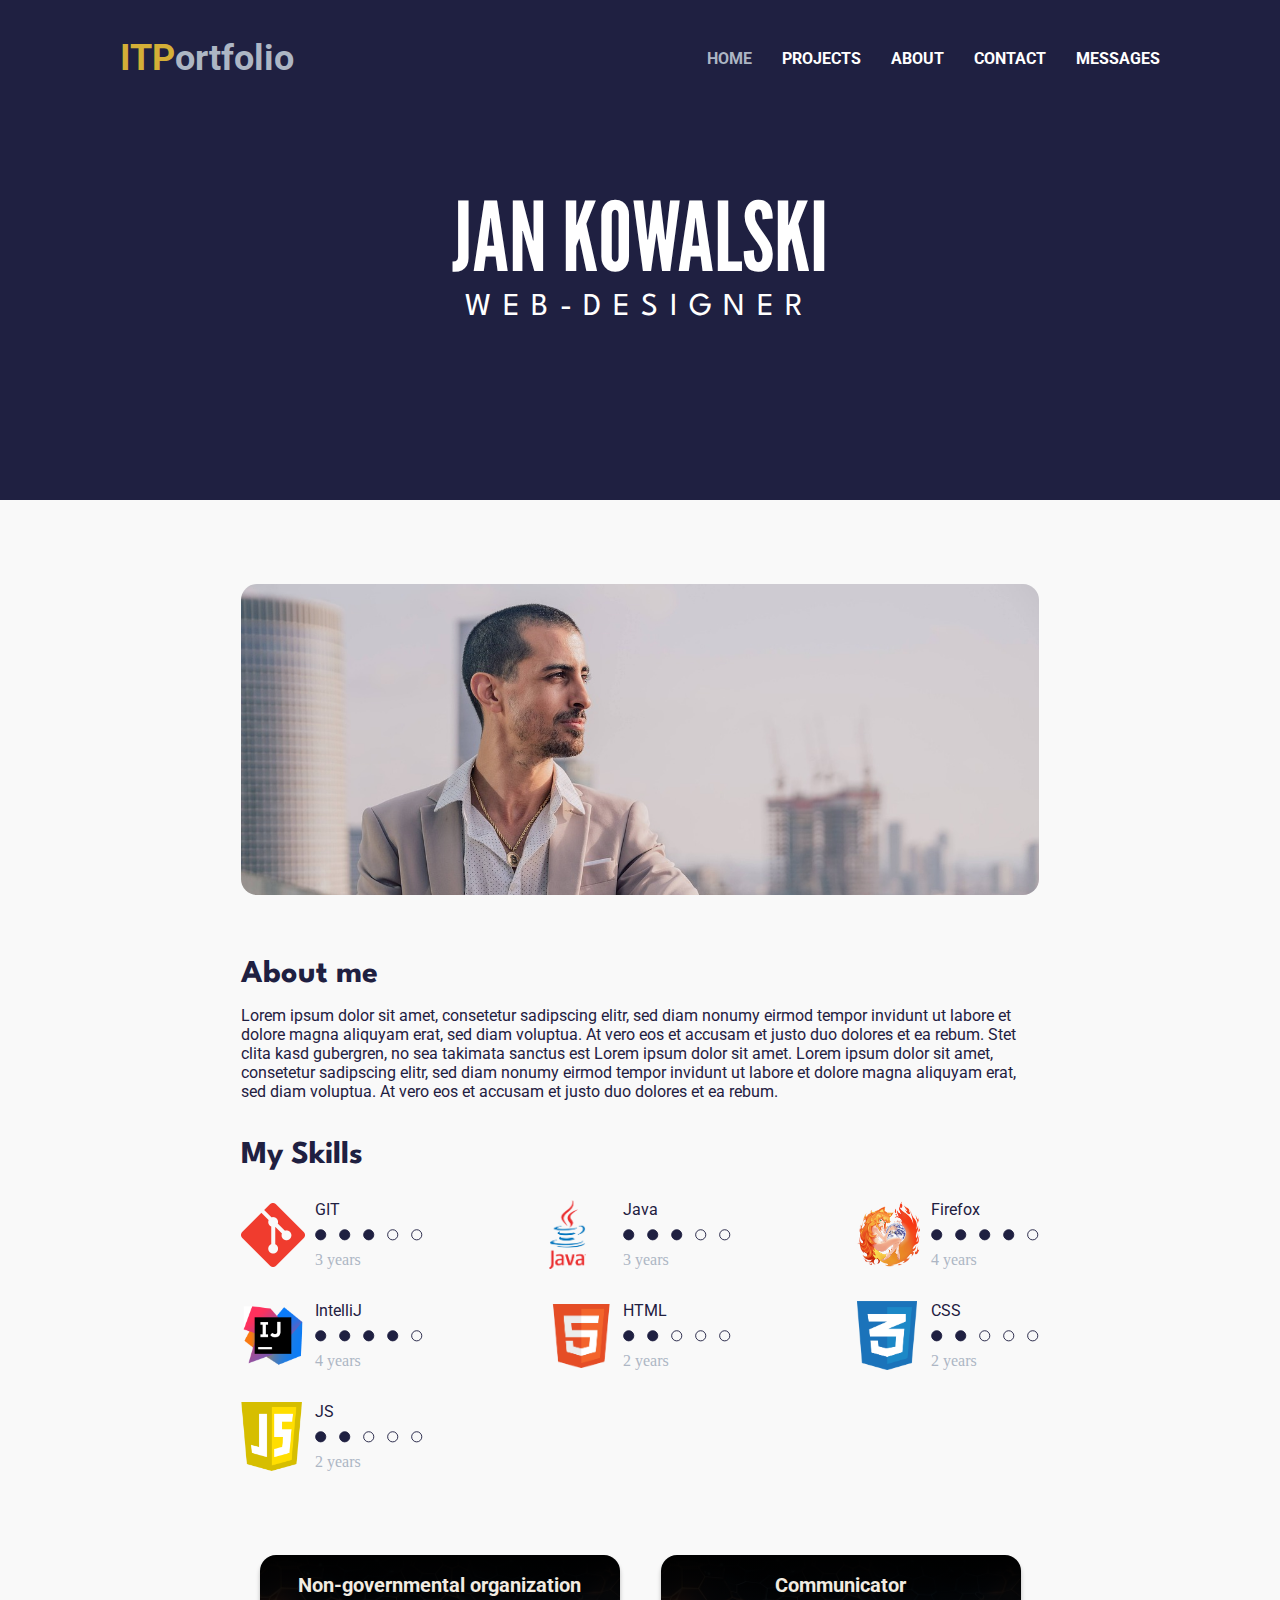
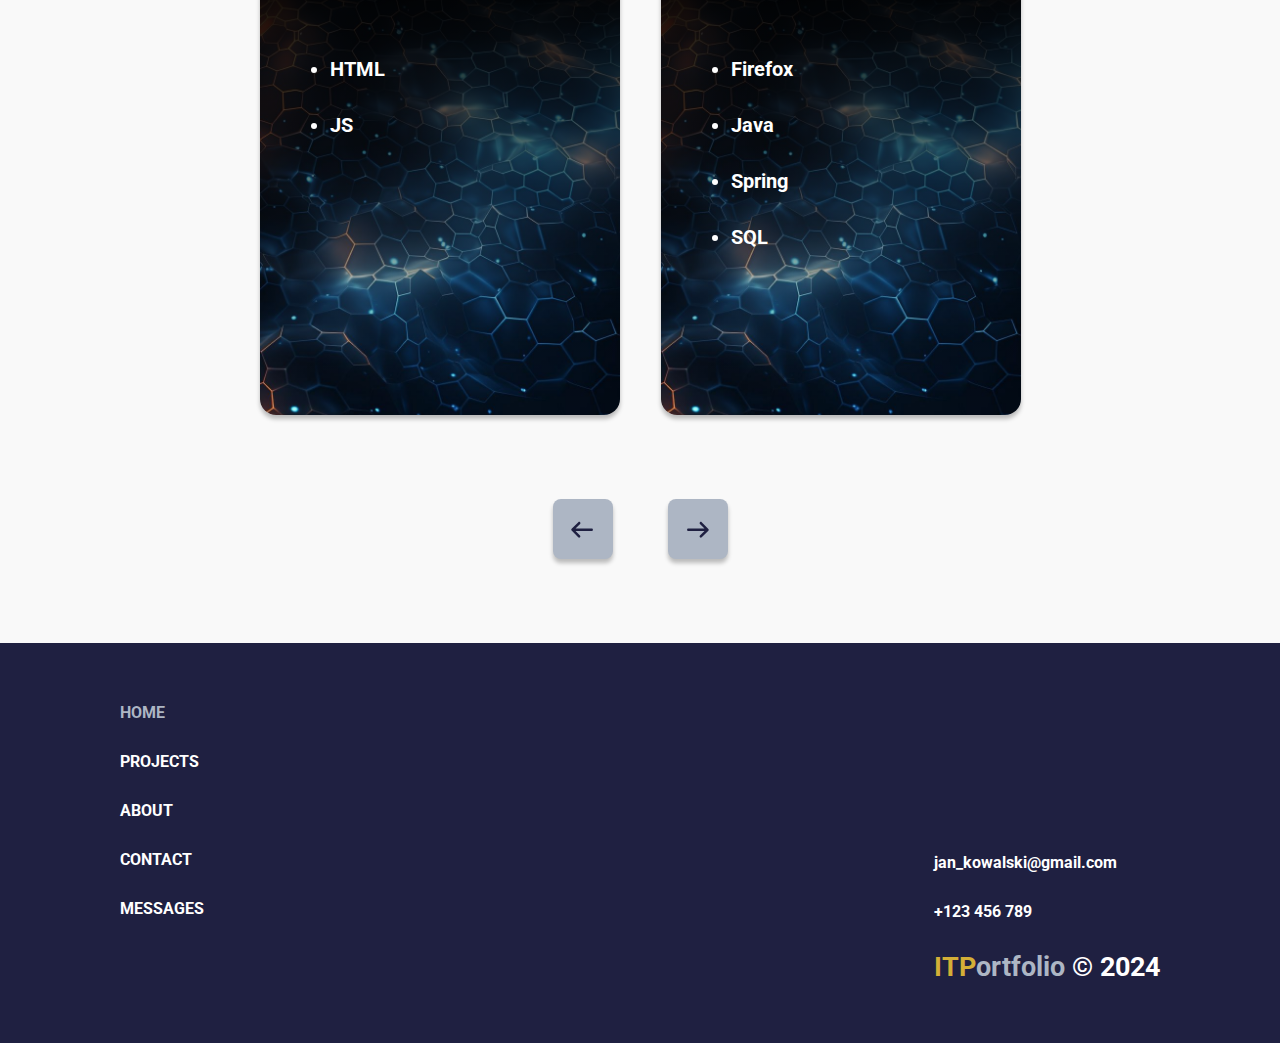
<file: index.html>
<!doctype html>
<html class = "no-js" lang = "en">
  <head>
    <meta charset = "utf-8">
    <meta content = "width=device-width, initial-scale=1" name = "viewport">
    <title>ITPortfolio</title>
    <link href = "css/theme.css" rel = "stylesheet">
    <link href = "css/style.css" rel = "stylesheet">
    <link href = "css/projects.css" rel = "stylesheet">
    <link href = "css/about.css" rel = "stylesheet">
    <link href = "css/contact.css" rel = "stylesheet">
    <link href = "css/messages.css" rel = "stylesheet">
    <link href = "css/mobile/mobileTheme.css" rel = "stylesheet">
    <link href = "css/mobile/mobileStyle.css" rel = "stylesheet">
    <link href = "css/mobile/mobileProjects.css" rel = "stylesheet">
    <link href = "css/mobile/mobileContact.css" rel = "stylesheet">
    <link href = "css/mobile/mobileMessages.css" rel = "stylesheet">
    <meta content = "IT portfolio with information about completed projects and technologies used in them."
          name = "description">

    <link href = "/favicon.ico" rel = "icon" sizes = "any">
    <link href = "/icon.svg" rel = "icon" type = "image/svg+xml">
    <link href = "icon.png" rel = "apple-touch-icon">

    <link href = "https://fonts.googleapis.com" rel = "preconnect">
    <link crossorigin href = "https://fonts.gstatic.com" rel = "preconnect">
    <link href = "https://fonts.googleapis.com/css2?family=League+Gothic&family=Roboto:ital,wght@0,100;0,300;0,400;0,500;0,700;0,900;1,100;1,300;1,400;1,500;1,700;1,900&display=swap"
          rel = "stylesheet">
    <link href = "https://fonts.googleapis.com/css2?family=League+Gothic&family=League+Spartan:wght@100..900&family=Roboto:ital,wght@0,100;0,300;0,400;0,500;0,700;0,900;1,100;1,300;1,400;1,500;1,700;1,900&display=swap"
          rel = "stylesheet">
    <link href = "https://fonts.googleapis.com/css2?family=Roboto:ital,wght@0,100;0,300;0,400;0,500;0,700;0,900;1,100;1,300;1,400;1,500;1,700;1,900&display=swap"
          rel = "stylesheet">
  </head>

  <body>
    <header class = "header">
      <div class = "nav">
        <h3 class = "logo"><span class = "logo-origin">ITP</span><span class = "logo-end">ortfolio</span></h3>
        <div class = "links headerLinks">
          <div class = "links-container">
            <a class = "homeButton">HOME</a> <a class = "projectsButton">PROJECTS</a> <a class = "aboutButton">ABOUT</a>
            <a class = "contactButton">CONTACT</a> <a class = "messagesButton">MESSAGES</a>
          </div>
        </div>
        <button class = "buttonGrey" id = "hamburgerMenu"></button>
      </div>
      <div class = "centerElement">
        <h1 class = "title-name">JAN KOWALSKI</h1>
        <h2 class = "title-profession">WEB-DESIGNER</h2>
      </div>
    </header>

    <main class = "main"></main>

    <footer class = "footer">
      <div class = "footer-container">
        <div class = "links footerLinksContainer">
          <div class = "links-container footerLinks">
            <a class = "homeButton">HOME</a> <a class = "projectsButton">PROJECTS</a> <a class = "aboutButton">ABOUT</a>
            <a class = "contactButton">CONTACT</a> <a class = "messagesButton">MESSAGES</a>
          </div>
        </div>
        <div class = "footerInfo contactData">
          <div class = "footerInfo">
            <span>jan_kowalski@gmail.com</span> <span>+123 456 789</span>
          </div>
          <span class = "logoData"><span class = "logo logoFooter"><span class = "logo-origin">ITP</span><span class = "logo-end">ortfolio</span></span> © 2024</span>
        </div>
      </div>
    </footer>

    <script src = "./src/index.js" type = "module"></script>
  </body>

</html>
</file>
<file: css/theme.css>
html {
  --colorMain: #1F2041;
  --colorBackground: #F9F9F9;
  --colorWhite: #FFFFFF;
  --colorGold: #D4AF37;
  --colorGray: #ADB6C4;
  --colorSelection: #b3d4fc;
  --colorProjectTitle: #F1EBE1;
  --colorShadow: #00000040;
  --colorShadowWhite: #FFFFFF40;
  --colorBlack: #000000;
  --colorRed: #AF0808;
  --fontLeagueGothic: "League Gothic", sans-serif;
  --fontLeagueSpartan: "League Spartan", sans-serif;
  --fontRoboto: "Roboto", sans-serif;
  --dotEmpty: url("data:image/svg+xml,%3Csvg%20width%3D%2213%22%20height%3D%2213%22%20viewBox%3D%220%200%2013%2013%22%20fill%3D%22none%22%20xmlns%3D%22http%3A%2F%2Fwww.w3.org%2F2000%2Fsvg%22%3E%0A%3Ccircle%20cx%3D%226.19556%22%20cy%3D%226.28137%22%20r%3D%225.5%22%20stroke%3D%22%231F2041%22%2F%3E%0A%3C%2Fsvg%3E%0A");
  --dotFilled: url("data:image/svg+xml,%3Csvg%20width%3D%2213%22%20height%3D%2213%22%20viewBox%3D%220%200%2013%2013%22%20fill%3D%22none%22%20xmlns%3D%22http%3A%2F%2Fwww.w3.org%2F2000%2Fsvg%22%3E%0A%3Ccircle%20cx%3D%226.19556%22%20cy%3D%226.28137%22%20r%3D%225.5%22%20fill%3D%22%231F2041%22%20stroke%3D%22%231F2041%22%2F%3E%0A%3C%2Fsvg%3E%0A");
  --buttonArrowLeft: url("data:image/svg+xml,%3Csvg%20width%3D%2241%22%20height%3D%2241%22%20viewBox%3D%220%200%2041%2041%22%20fill%3D%22none%22%20xmlns%3D%22http%3A%2F%2Fwww.w3.org%2F2000%2Fsvg%22%3E%0A%3Cpath%20d%3D%22M18.0127%2026.5479C18.4976%2027.0393%2018.4924%2027.8307%2018.0011%2028.3157C17.5097%2028.8006%2016.7183%2028.7954%2016.2333%2028.304L9.61064%2021.5937C9.1257%2021.1023%209.1309%2020.3109%209.62226%2019.826L16.3326%2013.2033C16.824%2012.7183%2017.6154%2012.7235%2018.1003%2013.2149C18.5853%2013.7062%2018.5801%2014.4977%2018.0887%2014.9826L13.5262%2019.4855L29.6748%2019.5916C30.3651%2019.5962%2030.9211%2020.1595%2030.9165%2020.8498C30.912%2021.5402%2030.3487%2022.0961%2029.6583%2022.0916L13.5098%2021.9854L18.0127%2026.5479Z%22%20fill%3D%22%231F2041%22%2F%3E%0A%3C%2Fsvg%3E%0A");
  --buttonArrowRight: url("data:image/svg+xml,%3Csvg%20width%3D%2241%22%20height%3D%2241%22%20viewBox%3D%220%200%2041%2041%22%20fill%3D%22none%22%20xmlns%3D%22http%3A%2F%2Fwww.w3.org%2F2000%2Fsvg%22%3E%0A%3Cpath%20d%3D%22M22.9494%2014.9986C22.4612%2014.5104%2022.4612%2013.719%2022.9494%2013.2308C23.4375%2012.7427%2024.229%2012.7427%2024.7171%2013.2308L31.3838%2019.8975C31.872%2020.3856%2031.872%2021.1771%2031.3838%2021.6653L24.7171%2028.3319C24.229%2028.8201%2023.4375%2028.8201%2022.9494%2028.3319C22.4612%2027.8438%2022.4612%2027.0523%2022.9494%2026.5642L27.4822%2022.0314H11.3333C10.6429%2022.0314%2010.0833%2021.4717%2010.0833%2020.7814C10.0833%2020.091%2010.6429%2019.5314%2011.3333%2019.5314H27.4822L22.9494%2014.9986Z%22%20fill%3D%22%231F2041%22%2F%3E%0A%3C%2Fsvg%3E%0A");
  --buttonArrowUp: url("data:image/svg+xml,%3Csvg%20width%3D%2241%22%20height%3D%2241%22%20viewBox%3D%220%200%2041%2041%22%20fill%3D%22none%22%20xmlns%3D%22http%3A%2F%2Fwww.w3.org%2F2000%2Fsvg%22%3E%0A%3Cpath%20d%3D%22M14.7171%2018.3318C14.229%2018.8199%2013.4375%2018.8199%2012.9494%2018.3318C12.4612%2017.8436%2012.4612%2017.0521%2012.9494%2016.564L19.616%209.89733C20.1042%209.40917%2020.8956%209.40917%2021.3838%209.89733L28.0505%2016.564C28.5386%2017.0521%2028.5386%2017.8436%2028.0505%2018.3318C27.5623%2018.8199%2026.7709%2018.8199%2026.2827%2018.3318L21.7499%2013.799V29.9479C21.7499%2030.6382%2021.1903%2031.1979%2020.4999%2031.1979C19.8096%2031.1979%2019.2499%2030.6382%2019.2499%2029.9479V13.799L14.7171%2018.3318Z%22%20fill%3D%22%231F2041%22%2F%3E%0A%3C%2Fsvg%3E%0A");
  --buttonArrowDown: url("data:image/svg+xml,%3Csvg%20width%3D%2241%22%20height%3D%2241%22%20viewBox%3D%220%200%2041%2041%22%20fill%3D%22none%22%20xmlns%3D%22http%3A%2F%2Fwww.w3.org%2F2000%2Fsvg%22%3E%0A%3Cpath%20d%3D%22M26.2829%2023.2307C26.771%2022.7426%2027.5625%2022.7426%2028.0506%2023.2307C28.5388%2023.7189%2028.5388%2024.5104%2028.0506%2024.9985L21.384%2031.6652C20.8958%2032.1533%2020.1044%2032.1533%2019.6162%2031.6652L12.9495%2024.9985C12.4614%2024.5104%2012.4614%2023.7189%2012.9495%2023.2307C13.4377%2022.7426%2014.2291%2022.7426%2014.7173%2023.2307L19.2501%2027.7635V11.6146C19.2501%2010.9243%2019.8097%2010.3646%2020.5001%2010.3646C21.1904%2010.3646%2021.7501%2010.9243%2021.7501%2011.6146V27.7635L26.2829%2023.2307Z%22%20fill%3D%22%231F2041%22%2F%3E%0A%3C%2Fsvg%3E%0A");
  --buttonAdd: url("data:image/svg+xml,%3Csvg%20width%3D%2217%22%20height%3D%2218%22%20viewBox%3D%220%200%2017%2018%22%20fill%3D%22none%22%20xmlns%3D%22http%3A%2F%2Fwww.w3.org%2F2000%2Fsvg%22%3E%0A%3Cpath%20fill-rule%3D%22evenodd%22%20clip-rule%3D%22evenodd%22%20d%3D%22M8.25%200.75C8.44891%200.75%208.63968%200.829018%208.78033%200.96967C8.92098%201.11032%209%201.30109%209%201.5V8.25H15.75C15.9489%208.25%2016.1397%208.32902%2016.2803%208.46967C16.421%208.61032%2016.5%208.80109%2016.5%209C16.5%209.19891%2016.421%209.38968%2016.2803%209.53033C16.1397%209.67098%2015.9489%209.75%2015.75%209.75H9V16.5C9%2016.6989%208.92098%2016.8897%208.78033%2017.0303C8.63968%2017.171%208.44891%2017.25%208.25%2017.25C8.05109%2017.25%207.86032%2017.171%207.71967%2017.0303C7.57902%2016.8897%207.5%2016.6989%207.5%2016.5V9.75H0.75C0.551088%209.75%200.360322%209.67098%200.21967%209.53033C0.0790175%209.38968%200%209.19891%200%209C0%208.80109%200.0790175%208.61032%200.21967%208.46967C0.360322%208.32902%200.551088%208.25%200.75%208.25H7.5V1.5C7.5%201.30109%207.57902%201.11032%207.71967%200.96967C7.86032%200.829018%208.05109%200.75%208.25%200.75Z%22%20fill%3D%22%231F2041%22%2F%3E%0A%3C%2Fsvg%3E%0A");
  --buttonBin: url("data:image/svg+xml,%3Csvg%20width%3D%2222%22%20height%3D%2222%22%20viewBox%3D%220%200%2022%2022%22%20fill%3D%22none%22%20xmlns%3D%22http%3A%2F%2Fwww.w3.org%2F2000%2Fsvg%22%3E%0A%3Cpath%20fill-rule%3D%22evenodd%22%20clip-rule%3D%22evenodd%22%20d%3D%22M16.3334%203.1429V3.38001C17.8729%203.50409%2019.4062%203.68251%2020.9295%203.91482C21.0445%203.93238%2021.1545%203.96973%2021.2531%204.02475C21.3518%204.07976%2021.4372%204.15136%2021.5044%204.23546C21.5716%204.31955%2021.6194%204.4145%2021.6451%204.51487C21.6707%204.61524%2021.6736%204.71908%2021.6537%204.82045C21.6337%204.92182%2021.5914%205.01874%2021.5289%205.10567C21.4665%205.19261%2021.3853%205.26785%2021.2899%205.32712C21.1944%205.38638%2021.0867%205.4285%2020.9728%205.45107C20.8589%205.47365%2020.7411%205.47623%2020.6261%205.45867L20.3784%205.42211L19.1873%2019.0744C19.1186%2019.8615%2018.7154%2020.5968%2018.0581%2021.1333C17.4009%2021.6697%2016.5382%2021.9677%2015.6424%2021.9678H6.35886C5.46309%2021.9677%204.60035%2021.6697%203.94313%2021.1333C3.28591%2020.5968%202.88265%2019.8615%202.81397%2019.0744L1.62168%205.42211L1.37397%205.45867C1.25896%205.47623%201.14114%205.47365%201.02725%205.45107C0.913365%205.4285%200.805638%205.38638%200.71022%205.32712C0.517516%205.20743%200.386653%205.02517%200.346419%204.82045C0.306184%204.61572%200.359875%204.40529%200.495679%204.23546C0.631483%204.06562%200.838276%203.95028%201.07057%203.91482C2.59384%203.68223%204.12714%203.50381%205.66671%203.38001V3.1429C5.66671%201.50923%207.10434%200.113708%209.00419%200.0604361C10.3348%200.0229048%2011.6665%200.0229048%2012.9971%200.0604361C14.8969%200.113708%2016.3334%201.50923%2016.3334%203.1429ZM9.06108%201.62622C10.3538%201.58978%2011.6475%201.58978%2012.9402%201.62622C13.8326%201.65129%2014.5556%202.31353%2014.5556%203.1429V3.26094C12.1874%203.13418%209.81268%203.13418%207.44449%203.26094V3.1429C7.44449%202.31353%208.16627%201.65129%209.06108%201.62622ZM8.64034%207.83606C8.63583%207.73318%208.60837%207.6321%208.55952%207.53857C8.51068%207.44504%208.44142%207.36091%208.35569%207.29098C8.26995%207.22104%208.16943%207.16668%208.05986%207.13098C7.95029%207.09529%207.83381%207.07896%207.71708%207.08294C7.60035%207.08692%207.48565%207.11112%207.37954%207.15417C7.27342%207.19721%207.17796%207.25826%207.09861%207.33382C7.01926%207.40938%206.95757%207.49797%206.91707%207.59454C6.87657%207.69111%206.85805%207.79377%206.86256%207.89665L7.27382%2017.2976C7.28294%2017.5052%207.38527%2017.7012%207.5583%2017.8423C7.64398%2017.9122%207.74444%2017.9665%207.85394%2018.0022C7.96344%2018.0379%208.07983%2018.0542%208.19649%2018.0502C8.31314%2018.0462%208.42776%2018.022%208.53381%2017.979C8.63985%2017.936%208.73525%2017.875%208.81454%2017.7995C8.89384%2017.724%208.95548%2017.6354%208.99595%2017.5389C9.03642%2017.4424%209.05493%2017.3398%209.05041%2017.237L8.64034%207.83606ZM15.1352%207.89665C15.1438%207.79179%2015.1285%207.68647%2015.09%207.58695C15.0516%207.48743%2014.9908%207.39575%2014.9112%207.31738C14.8317%207.23901%2014.7351%207.17555%2014.6272%207.13077C14.5193%207.08599%2014.4022%207.06082%2014.283%207.05675C14.1638%207.05269%2014.0449%207.06981%2013.9334%207.10709C13.8218%207.14438%2013.72%207.20107%2013.6338%207.27379C13.5477%207.34651%2013.479%207.43377%2013.4319%207.53037C13.3848%207.62697%2013.3603%207.73093%2013.3597%207.83606L12.9485%2017.237C12.9394%2017.4448%2013.0243%2017.6472%2013.1845%2017.7998C13.3448%2017.9524%2013.5673%2018.0427%2013.803%2018.0507C14.0388%2018.0587%2014.2685%2017.9839%2014.4416%2017.8427C14.6148%2017.7014%2014.7171%2017.5054%2014.7263%2017.2976L15.1352%207.89665Z%22%20fill%3D%22%231F2041%22%2F%3E%0A%3C%2Fsvg%3E%0A");
  --buttonClose: url("data:image/svg+xml,%3Csvg%20width%3D%2214%22%20height%3D%2214%22%20viewBox%3D%220%200%2014%2014%22%20fill%3D%22none%22%20xmlns%3D%22http%3A%2F%2Fwww.w3.org%2F2000%2Fsvg%22%3E%0A%3Cpath%20d%3D%22M1%2013L13%201M1%201L13%2013%22%20stroke%3D%22%231F2041%22%20stroke-width%3D%221.5%22%20stroke-linecap%3D%22round%22%20stroke-linejoin%3D%22round%22%2F%3E%0A%3C%2Fsvg%3E%0A");
  --backgroundImageHamburgerMenuWhite: url("data:image/svg+xml,%3Csvg%20width%3D%2238%22%20height%3D%2226%22%20viewBox%3D%220%200%2038%2026%22%20fill%3D%22none%22%20xmlns%3D%22http%3A%2F%2Fwww.w3.org%2F2000%2Fsvg%22%3E%0A%3Cpath%20fill-rule%3D%22evenodd%22%20clip-rule%3D%22evenodd%22%20d%3D%22M0.25%202.0625C0.25%201.6481%200.41462%201.25067%200.707645%200.957645C1.00067%200.66462%201.3981%200.5%201.8125%200.5H36.1875C36.6019%200.5%2036.9993%200.66462%2037.2924%200.957645C37.5854%201.25067%2037.75%201.6481%2037.75%202.0625C37.75%202.4769%2037.5854%202.87433%2037.2924%203.16735C36.9993%203.46038%2036.6019%203.625%2036.1875%203.625H1.8125C1.3981%203.625%201.00067%203.46038%200.707645%203.16735C0.41462%202.87433%200.25%202.4769%200.25%202.0625ZM0.25%2013C0.25%2012.5856%200.41462%2012.1882%200.707645%2011.8951C1.00067%2011.6021%201.3981%2011.4375%201.8125%2011.4375H36.1875C36.6019%2011.4375%2036.9993%2011.6021%2037.2924%2011.8951C37.5854%2012.1882%2037.75%2012.5856%2037.75%2013C37.75%2013.4144%2037.5854%2013.8118%2037.2924%2014.1049C36.9993%2014.3979%2036.6019%2014.5625%2036.1875%2014.5625H1.8125C1.3981%2014.5625%201.00067%2014.3979%200.707645%2014.1049C0.41462%2013.8118%200.25%2013.4144%200.25%2013ZM0.25%2023.9375C0.25%2023.5231%200.41462%2023.1257%200.707645%2022.8326C1.00067%2022.5396%201.3981%2022.375%201.8125%2022.375H36.1875C36.6019%2022.375%2036.9993%2022.5396%2037.2924%2022.8326C37.5854%2023.1257%2037.75%2023.5231%2037.75%2023.9375C37.75%2024.3519%2037.5854%2024.7493%2037.2924%2025.0424C36.9993%2025.3354%2036.6019%2025.5%2036.1875%2025.5H1.8125C1.3981%2025.5%201.00067%2025.3354%200.707645%2025.0424C0.41462%2024.7493%200.25%2024.3519%200.25%2023.9375Z%22%20fill%3D%22%23F9F9F9%22%2F%3E%0A%3C%2Fsvg%3E%0A");
  --arrwRight: url("data:image/svg+xml,%3Csvg%20width%3D%2230%22%20height%3D%2225%22%20viewBox%3D%220%200%2030%2025%22%20fill%3D%22none%22%20xmlns%3D%22http%3A%2F%2Fwww.w3.org%2F2000%2Fsvg%22%3E%0A%3Cpath%20d%3D%22M16.8371%209.3117C16.471%209.01881%2016.471%208.54394%2016.8371%208.25104C17.2032%207.95815%2017.7968%207.95815%2018.1629%208.25104L23.1629%2012.251C23.529%2012.5439%2023.529%2013.0188%2023.1629%2013.3117L18.1629%2017.3117C17.7968%2017.6046%2017.2032%2017.6046%2016.8371%2017.3117C16.471%2017.0188%2016.471%2016.5439%2016.8371%2016.251L20.2367%2013.5314H8.125C7.60723%2013.5314%207.1875%2013.1956%207.1875%2012.7814C7.1875%2012.3672%207.60723%2012.0314%208.125%2012.0314H20.2367L16.8371%209.3117Z%22%20fill%3D%22%231F2041%22%2F%3E%0A%3C%2Fsvg%3E%0A");
}

body {
  width: 100vw;
  font-size: 16px;
  line-height: normal;
  color: var(--colorMain);
  background-color: var(--colorBackground);
  border: 0;
  margin: 0;
  padding: 0;
  display: grid;
  grid-template-columns: 1fr;
  grid-template-rows: repeat(3, auto);
  justify-content: center;
}

::-moz-selection {
  background: var(--colorSelection);
  text-shadow: none;
}

::selection {
  background: var(--colorSelection);
  text-shadow: none;
}

h3 {
  margin: 0;
  border: none;
  padding: 0;
}

h4 {
  font-family: var(--fontLeagueSpartan);
  font-weight: 700;
  font-size: 32px;
  margin: 0;
}

p {
  font-family: var(--fontRoboto);
  font-weight: 400;
  font-size: 16px;
  margin: 0;
  white-space: pre-wrap;
}

a:link {
  text-decoration: none;
  color: var(--colorWhite);
}

a:hover {
  cursor: pointer;
}

a:visited {
  text-decoration: none;
  color: var(--colorWhite);
}
</file>
<file: css/style.css>
.gridTemplate {
  display: grid;
  grid-template-columns: auto;
  grid-auto-rows: auto;
  row-gap: 16px;
}

.buttonGrey {
  position: relative;
  padding: 0;
  border-radius: 8px;
  background-repeat: no-repeat;
  background-position: center;
  background-color: var(--colorGray);
  box-shadow: var(--colorShadow) 0 4px 4px 0;
  border: none;
  cursor: pointer;
}

.centerElement {
  position: absolute;
  top: 50%;
  left: 50%;
  transform: translate(-50%, -50%);
}

.header {
  position: relative;
  display: grid;
  grid-template-columns: 1fr;
  grid-template-rows: 1fr;
  place-items: start center;
  height: 500px;
  color: var(--colorWhite);
  background-color: var(--colorMain);
}

.nav {
  display: grid;
  grid-template-columns: repeat(2, max-content);
  justify-content: space-between;
  max-width: 1200px;
  width: calc(100% - 240px);
  margin-top: 37px;
  font-family: var(--fontRoboto);
  font-weight: 700;
}

@media (max-width: 900px) and (min-width: 769px) {
  .nav {
    display: grid;
    grid-template-columns: 1fr;
    place-items: center;
  }
}

.logo {
  font-size: 36px;
  font-weight: 700;
  align-content: center;
}

.logo-origin {
  color: var(--colorGold);
}

.logo-end {
  color: var(--colorGray);
}

.links {
  align-content: center;
}

.links-container {
  display: grid;
  grid-template-columns: repeat(5, max-content);
  gap: 30px;
  font-weight: 700;
}

.homeButton {
  color: var(--colorGray);
}

.title-name {
  font-family: var(--fontLeagueGothic);
  font-size: 96px;
  font-weight: 400;
  line-height: 115px;
  margin: 0;
  text-align: center;
}

.title-profession {
  font-family: var(--fontLeagueSpartan);
  letter-spacing: 0.36em;
  font-size: 32px;
  font-weight: 400;
  line-height: 30px;
  margin: 0;
  text-align: center;
}

.main {
  display: grid;
  grid-auto-rows: max-content;
  place-items: center;
  gap: 84px;
  min-height: calc(100vh - 500px - 400px);
}

.homePage-content {
  display: grid;
  gap: 40px;
  max-width: 958px;
  width: calc(100vw - 482px);
  margin-top: 84px;
}

.profilePhoto {
  object-fit: cover;
  object-position: 0 0;
  width: 100%;
  height: 311px;
  border-radius: 16px;
  margin-bottom: 25px;
}

.aboutMe {
  gap: 17px;
}

.mySkillsComponent {
  gap: 30px;
}

.skillsContainer {
  display: grid;
  grid-template-columns: repeat(auto-fit, 182px);
  grid-template-rows: max-content;
  gap: 32px;
  justify-content: space-between;
}

.skill {
  display: grid;
  grid-template-columns: auto 108px;
  grid-template-rows: repeat(3, 1fr);
  gap: 10px;
  width: 182px;
  height: 69px;
}

.skill-logo {
  grid-column: 1;
  grid-row: 1/4;
  background-size: contain;
  background-position: left center;
  background-repeat: no-repeat;
}

.skill-name {
  font-family: var(--fontRoboto);
  font-weight: 400;
  font-size: 16px;
  line-height: normal;
}

.skill-dots {
  align-self: center;
  display: grid;
  grid-template-columns: repeat(5, max-content);
  height: 12px;
  justify-content: space-between;
}

.skill-dot {
  width: 12px;
  height: 12px;
  background-size: cover;
}

.dotEmpty {
  background-image: var(--dotEmpty);
}

.dotFilled {
  background-image: var(--dotFilled);
}

.skill-years {
  color: var(--colorGray);
}

.projectsContainer {
  place-self: center;
  display: grid;
  grid-template-columns: 1fr;
  grid-template-rows: repeat(2, max-content);
  gap: 84px;
  max-width: 1440px;
  width: 100vw;
  justify-items: center;
}

.projectsGrid {
  display: grid;
  grid-template-columns: repeat(auto-fit, 360px);
  grid-template-rows: 1fr;
  place-content: center;
  gap: 84px 41px;
  width: calc(100% - 278px);
  text-align: center;
  font-family: var(--fontRoboto);
  font-size: 20px;
  font-weight: 700;
}

.homePage-showSingleProjectRow > *:nth-child(n + 4) {
  display: none;
}

@media (max-width: 1439px) and (min-width: 1039px) {
  .homePage-showSingleProjectRow > *:nth-child(n + 3) {
    display: none;
  }
}

@media (max-width: 1038px) and (min-width: 769px) {
  .homePage-showSingleProjectRow > *:nth-child(n + 2) {
    display: none;
  }
}

.project {
  width: 360px;
  height: 460px;
  border-radius: 16px;
  background: linear-gradient(to bottom, var(--colorBlack), transparent), url("/img/backgroundProject.jpg") center;
  background-size: cover;
  box-shadow: var(--colorShadow) 0 4px 4px 0;
  color: var(--colorWhite);
  font-family: var(--fontRoboto);
}

.project-container {
  margin-top: 18px;
  justify-self: center;
  width: 300px;
  display: grid;
  grid-template-rows: repeat(2, max-content);
  gap: 40px;
}

.project-title {
  font-weight: 700;
  font-size: 20px;
  line-height: normal;
  color: var(--colorProjectTitle);
  overflow-wrap: break-word;
  max-width: 300px;
}

.project-list {
  font-weight: 400;
  line-height: normal;
}

.project-listElement {
  padding-bottom: 32px;
}

.project-skillsList {
  max-height: 280px;
  height: 280px;
  overflow: auto;
}

.project-skillsList::-webkit-scrollbar {
  width: 8px
}

.project-skillsList::-webkit-scrollbar-track {
  background: var(--colorBackground);
  border-radius: 4px;
}

.project-skillsList::-webkit-scrollbar-thumb {
  background: var(--colorGray);
  border-radius: 4px;

}

@supports not selector(::-webkit-scrollbar) {
  .project-skillsList {
    scrollbar-color: var(--colorGray) var(--colorBackground);
  }
}

.project-listElement{
  text-align: left;
}

.buttonsCarousel {
  display: grid;
  grid-template-columns: repeat(2, 1fr);
  gap: 55px;
  margin-bottom: 84px;

  button {
    width: 60px;
    height: 60px;
    background-repeat: no-repeat;
    background-position: center;
  }
}

.buttonsCarousel-left {
  background-image: var(--buttonArrowLeft);
}

.buttonsCarousel-right {
  background-image: var(--buttonArrowRight)
}

.hide {
  display: none;
}

.footer {
  display: grid;
  place-items: center;
  width: 100vw;
  height: 400px;
  background-color: var(--colorMain);
  color: var(--colorWhite);
  font-family: var(--fontRoboto);
  font-weight: 700;
}

.footer-container {
  display: grid;
  height: calc(100% - 120px);
  max-width: 1200px;
  width: calc(100% - 240px);
  justify-content: space-between;
  grid-template-columns: repeat(2, auto);
}

.footerLinksContainer {
  display: grid;
  place-content: start;
}

.footerLinks {
  display: grid;
  place-content: start;
  grid-template-columns: 1fr;
}

.footerInfo {
  display: grid;
  gap: 30px;
}

.contactData {
  place-self: end;
}

.logoData {
  font-size: 27px;
}

.logoFooter {
  font-size: 27px;
}
</file>
<file: css/projects.css>
#buttonAddProject {
  margin-top: 84px;
}

.add {
  display: grid;
  grid-template-columns: repeat(2, max-content);
  place-content: center;
  gap: 24px;
  width: 240px;
  height: 60px;
  font-family: var(--fontRoboto);
  font-weight: 400;
  font-size: 16px;
  line-height: normal;
  color: var(--colorMain);

  > span {
    background-image: var(--buttonAdd);
    width: 17px;
    height: 17px;
  }
}

.project {
  position: relative;
}

.project > button {
  position: absolute;
  bottom: 0;
  right: 0;
  width: 40px;
  height: 40px;
  margin: 8px;
  background-image: var(--buttonBin);
  background-color: var(--colorBackground);
  background-position: center;
  background-repeat: no-repeat;
}

#new-project::backdrop {
  backdrop-filter: blur(10px);
  -webkit-backdrop-filter: blur(10px);
}

#new-project {
  position: fixed;
  z-index: 10;
  border: none;
  height: 424px;
  max-width: 800px;
  width: 90vw;
  background-color: var(--colorBackground);
}

#buttonCancelProjectCreation {
  position: absolute;
  top: 0;
  right: 0;
  width: 24px;
  height: 24px;
  background-image: var(--buttonClose);
  background-color: var(--colorBackground);
  border-radius: unset;
  box-shadow: none;
  margin: 6px;
}

.addProjectContainer {
  display: grid;
  gap: 32px;
  width: 560px;
  height: 300px;
  font-family: var(--fontRoboto);
  font-size: 16px;
  font-weight: 400;
  line-height: normal;
}

.addProject {
  display: grid;
  grid-auto-rows: max-content;
}

.addProject-label {
  font-family: var(--fontLeagueSpartan);
  font-weight: 700;
  margin-bottom: 16px;
}

.addProject-input {
  height: 20px;
  border: 0 solid var(--colorMain);
  border-bottom-width: 2px;
  padding: 0;
  background-color: unset;
  outline: 0;
  font-size: 16px;
  font-family: var(--fontRoboto);
}

.addProject-span {
  margin-top: 6px;
  color: var(--colorRed);
  font-size: 12px;
  font-family: var(--fontRoboto);
  height: 14px;
}

#button-create-project {
  place-self: end center;

  span {
    width: 17px;
    height: 17px;
  }
}
</file>
<file: css/about.css>
.aboutMe-content {
  margin-bottom: 84px;
  gap: 65px;
}

.aboutMe-profilePhoto {
  margin: 0;
}

.buttonContactMe {
  display: grid;
  grid-template-columns: repeat(2, max-content);
  place-content: center;
  place-items: center;
  gap: 24px;
  place-self: center;
  margin-top: 19px;
  width: 240px;
  height: 60px;
  font-family: var(--fontRoboto);
  font-weight: 400;
  font-size: 16px;
  line-height: normal;
  color: var(--colorMain);
}

.buttonContactMe span {
  width: 30px;
  height: 24px;
  background-image: var(--arrwRight);
}
</file>
<file: css/contact.css>
.contactPageContent {
  display: grid;
  gap: 65px;
  margin: 65px 0;
  max-width: 1200px;
  width: 90%;
}

.contactPageInputContainer {
  display: grid;
  grid-template-rows: 1fr 1fr;
  grid-template-columns: 1fr 1fr;
  column-gap: 110px;
  row-gap: 60px;
}

.containerMessage {
  grid-column: 1/3;
  grid-row: 2;
}

.buttonSendMessage {
  place-self: center;
  width: 260px;
  height: 60px;
  font-size: 16px;
  font-family: var(--fontRoboto);
}
</file>
<file: css/messages.css>
.messages-title-profession {
  max-width: 500px;
}

.message {
  font-family: var(--fontLeagueSpartan);
  font-weight: 700;
}
</file>
<file: css/mobile/mobileTheme.css>
@media (max-width: 768px) {

  body {
    justify-content: start;
  }

}
</file>
<file: css/mobile/mobileStyle.css>
@media (max-width: 768px) {

  .header {
    min-width: 320px;
  }

  .nav {
    width: calc(100% - 20px);
    min-width: 288px;
    margin-top: 10px;
  }

  .logo-end {
    display: none;
  }

  .links {
    place-content: center start;
    position: absolute;
    left: 0;
    top: 90px;
    z-index: 1;
    background-color: var(--colorMain);
    height: 286px;
    width: 100%;
    border-width: 1px 0 1px 0;
    border-style: solid;
    border-color: var(--colorBackground);
    box-shadow: var(--colorShadowWhite) 0 4px 4px 0;
  }

  .links-container {
    display: grid;
    grid-template-columns: 1fr;
    gap: 30px;
    width: max-content;
    margin-left: 37px;
  }

  .links-container a {
    line-height: 20px;
  }

  #hamburgerMenu {
    background-color: unset;
    box-shadow: none;
    width: 50px;
    height: 50px;
  }

  .main {
    width: 100%;
    min-width: 320px;
    min-height: calc(100vh - 500px - 232px);
  }

  .homePage-content {
    width: calc(100% - 32px);
    min-width: 288px;
  }

  .skillsContainer {
    grid-template-columns: 100%;
    row-gap: 36px;
    place-self: center;
  }

  .projectsContainer {
    grid-template-columns: 100%;
    place-items: center;
    row-gap: 41px;
    min-width: 300px;
  }

  .homePage-showSingleProjectRow {
    grid-template-rows: max-content;
    row-gap: 41px;
    place-items: center;
  }

  .homePage-showSingleProjectRow > *:nth-child(n + 4) {
    display: none;
  }

  .project {
    width: 300px;
  }

  .project-container {
    width: 250px;
  }

  .project-title {
    max-width: 250px;
  }

  .project-skillsList {
    font-size: 16px;
  }

  .buttonsCarousel-left {
    background-image: var(--buttonArrowDown);
  }

  .buttonsCarousel-right {
    background-image: var(--buttonArrowUp);
  }

  .footer {
    min-width: 320px;
    height: 232px;
  }

  .footer-container {
    width: calc(100% - 36px);
    grid-template-columns: 1fr;
    place-content: center;
  }

  .contactData {
    place-self: center;
    gap: 12px;
  }

  .footer .logo-end {
    display: initial;
  }

}
</file>
<file: css/mobile/mobileProjects.css>
@media (max-width: 768px) {

  .projectsGrid {
    grid-template-rows: max-content;
    row-gap: 41px;
    place-items: center;
  }

  #new-project {
    height: 344px;
    max-width: 442px;
    min-width: 288px;
  }

  .addProjectContainer {
    width: 93%;
    height: 264px;
  }
}
</file>
<file: css/mobile/mobileContact.css>
@media (max-width: 768px) {
  .contactPageContent {
    gap: 30px;
    margin: 84px 0;
    min-width: 300px;
    width: 94%;
  }

  .contactTitle {
    font-size: 24px;
  }

  .contactPageInputContainer {
    grid-template-columns: 1fr;
    grid-template-rows: max-content;
    gap: 40px;
  }

  .containerMessage {
    grid-column: auto;
    grid-row: auto;
  }

  .buttonSendMessage {
    margin-top: 54px;
    width: 300px;
  }
}
</file>
<file: css/mobile/mobileMessages.css>
@media (max-width: 768px) {

  .messagesContainer {
    gap: 84px;
    margin: 84px 0;
    min-width: 300px;
    width: 94%;
  }
}
</file>
